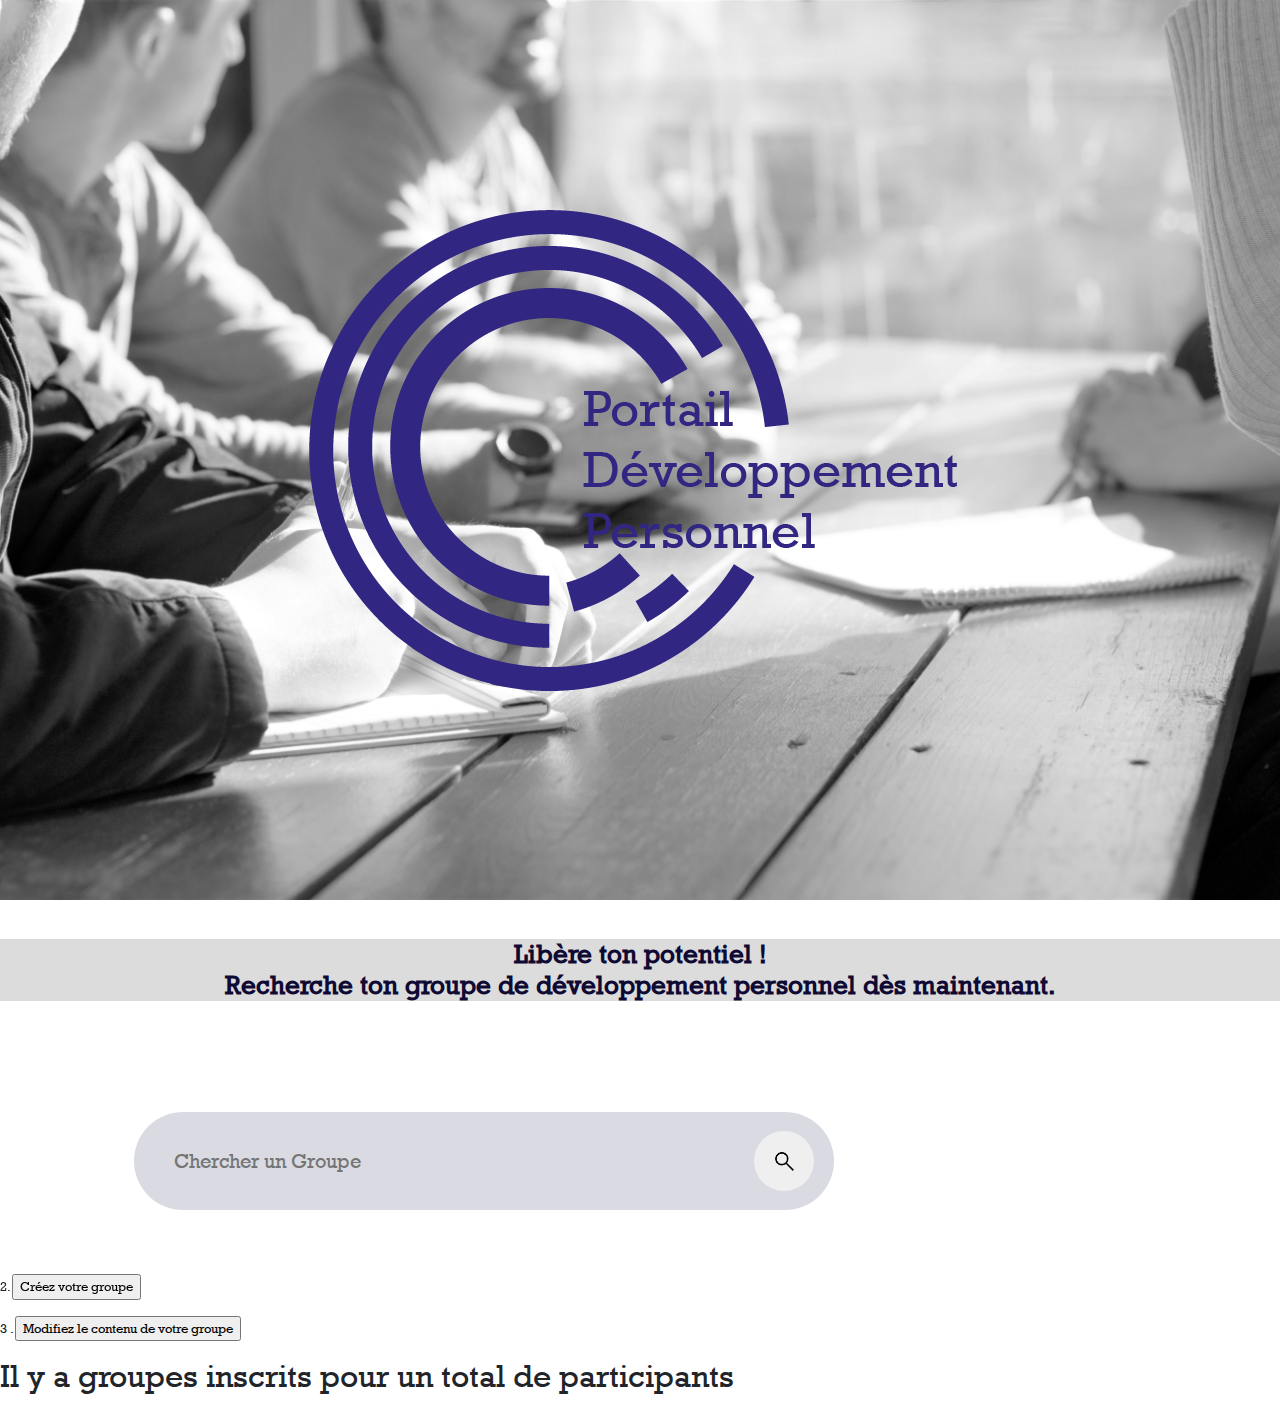
<file: index.html>
<!DOCTYPE html>
<html>
  
<head>
  
<link rel="stylesheet" href="https://cdn.jsdelivr.net/npm/bootstrap@4.0.0/dist/css/bootstrap.min.css" integrity="sha384-Gn5384xqQ1aoWXA+058RXPxPg6fy4IWvTNh0E263XmFcJlSAwiGgFAW/dAiS6JXm" crossorigin="anonymous">
<meta name="viewport" content="width=device-width, initial-scale=1, shrink-to-fit=no">
<meta charset="UTF-8">  
<title>Portail Développement Personnel</title>  
<link href="Styles.css" rel="stylesheet" type="text/css"> 
<script type="text/javascript">
function MM_goToURL() { //v3.0
  var i, args=MM_goToURL.arguments; document.MM_returnValue = false;
  for (i=0; i<(args.length-1); i+=2) eval(args[i]+".location='"+args[i+1]+"'");
}
</script>
  
</head>

<body>
<header id="showcase">
  <div class="logo">
    <img src="IMG/logo.png" alt="logo">
  
  </div>

</header> 

  <section id="section-a">
<br><br>  
<h1>Libère ton potentiel !<br> Recherche ton groupe de développement personnel dès maintenant.</h1>
<br><br>

  <div class="container">
    <form  id="form1" name="form1" method="get"       action="/Recherche" class="search-bar">
      <input  type="text" placeholder="Chercher un Groupe" name="recherche" autofocus="autofocus" id="recherche" size="50">
      <button type="submit"><img src="IMG/search.png"></button>
    </form>
  </div>

    
<p>2.
  <input name="button" type="button" id="button" onClick="MM_goToURL('parent','AjouterGroupe.html');return document.MM_returnValue" value="Créez votre groupe">
</p>
<p> 3
  .
  <input name="button2" type="button" id="button2" onClick="MM_goToURL('parent','MotDePasse.html');return document.MM_returnValue" value="Modifiez le contenu de votre groupe">
</p>
<h2>Il y a  
  <!--#4DTEXT Session.storage.contexte.NbreTotalGroupes--> groupes inscrits pour un total de  
    <!--#4DTEXT Session.storage.contexte.NbreTotalParticipants--> 
  participants</h2>

  </section>
    
<script src="https://code.jquery.com/jquery-3.2.1.slim.min.js" integrity="sha384-KJ3o2DKtIkvYIK3UENzmM7KCkRr/rE9/Qpg6aAZGJwFDMVNA/GpGFF93hXpG5KkN" crossorigin="anonymous"></script>
<script src="https://cdn.jsdelivr.net/npm/popper.js@1.12.9/dist/umd/popper.min.js" integrity="sha384-ApNbgh9B+Y1QKtv3Rn7W3mgPxhU9K/ScQsAP7hUibX39j7fakFPskvXusvfa0b4Q" crossorigin="anonymous"></script>
<script src="https://cdn.jsdelivr.net/npm/bootstrap@4.0.0/dist/js/bootstrap.min.js" integrity="sha384-JZR6Spejh4U02d8jOt6vLEHfe/JQGiRRSQQxSfFWpi1MquVdAyjUar5+76PVCmYl" crossorigin="anonymous"></script>
</body>
</html>
</file>
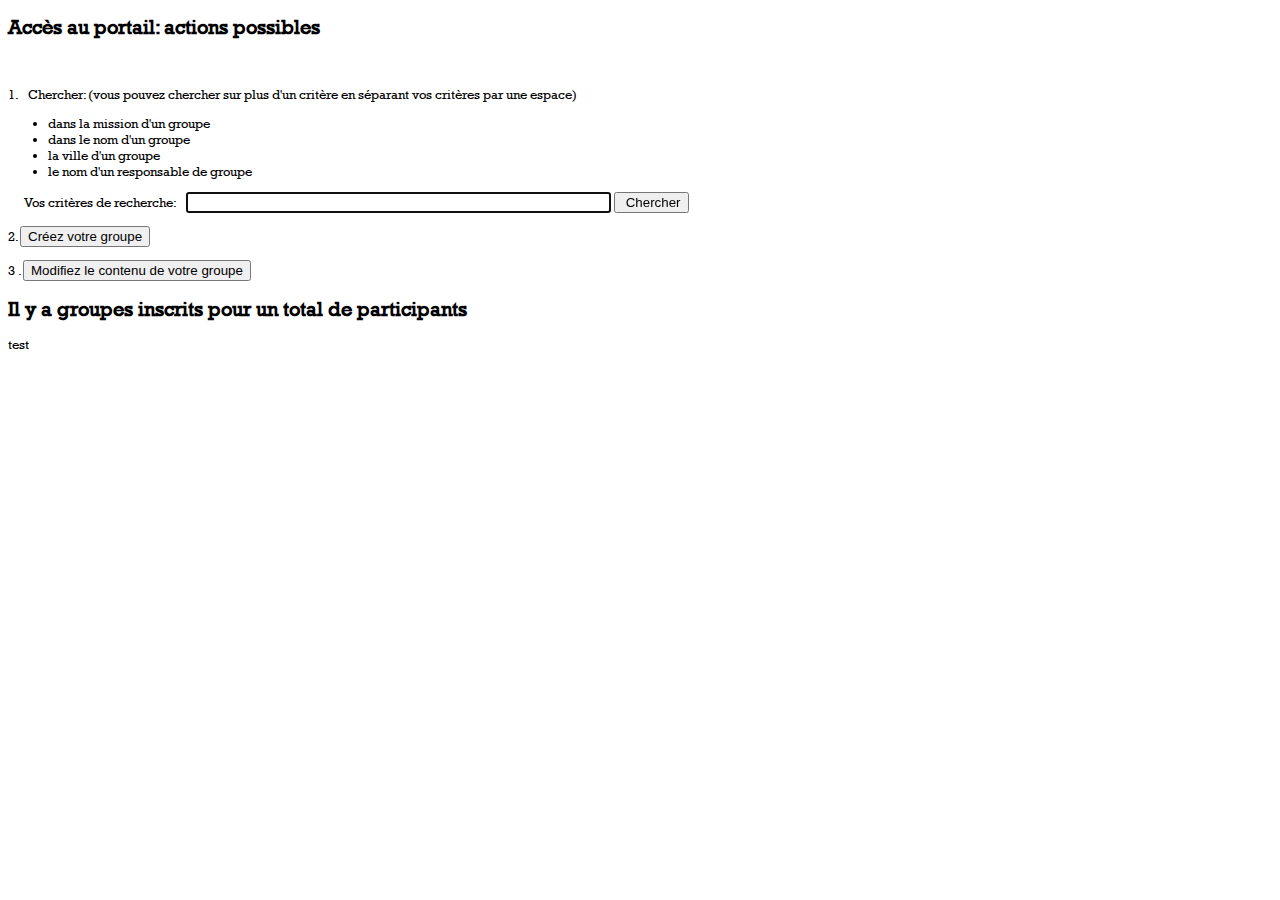
<file: AccesPortail.html>
<!doctype html>
<html>
<head>
<meta charset="UTF-8">
<title>AccesPortail</title>
<link href="Styles.css" rel="stylesheet" type="text/css">
<script type="text/javascript">
function MM_goToURL() { //v3.0
  var i, args=MM_goToURL.arguments; document.MM_returnValue = false;
  for (i=0; i<(args.length-1); i+=2) eval(args[i]+".location='"+args[i+1]+"'");
}
</script>
</head>

<body>
<h2>Accès au portail: actions possibles</h2>
<br><br>
<form id="form1" name="form1" method="get" action="/Recherche">
  1.   Chercher: (vous pouvez chercher sur plus d'un critère en séparant vos critères par une espace)
  <ul>
    <li>dans la mission d'un groupe</li>
    <li>dans le nom d'un groupe</li>
    <li>la ville d'un groupe</li>
    <li>le nom d'un responsable de groupe </li>
  </ul>
  <p>      Vos critères de recherche:  
    <input name="recherche" type="text" autofocus="autofocus" id="recherche" size="50">
    <input name="submit" type="submit" id="submit" value=" Chercher">
  </p>
</form>
<p>2.
  <input name="button" type="button" id="button" onClick="MM_goToURL('parent','AjouterGroupe.html');return document.MM_returnValue" value="Créez votre groupe">
</p>
<p> 3
  .
  <input name="button2" type="button" id="button2" onClick="MM_goToURL('parent','MotDePasse.html');return document.MM_returnValue" value="Modifiez le contenu de votre groupe">
</p>
<h2>Il y a  
  <!--#4DTEXT Session.storage.contexte.NbreTotalGroupes--> groupes inscrits pour un total de  
    <!--#4DTEXT Session.storage.contexte.NbreTotalParticipants--> 
  participants</h2>
</body>
</html>


test
</file>
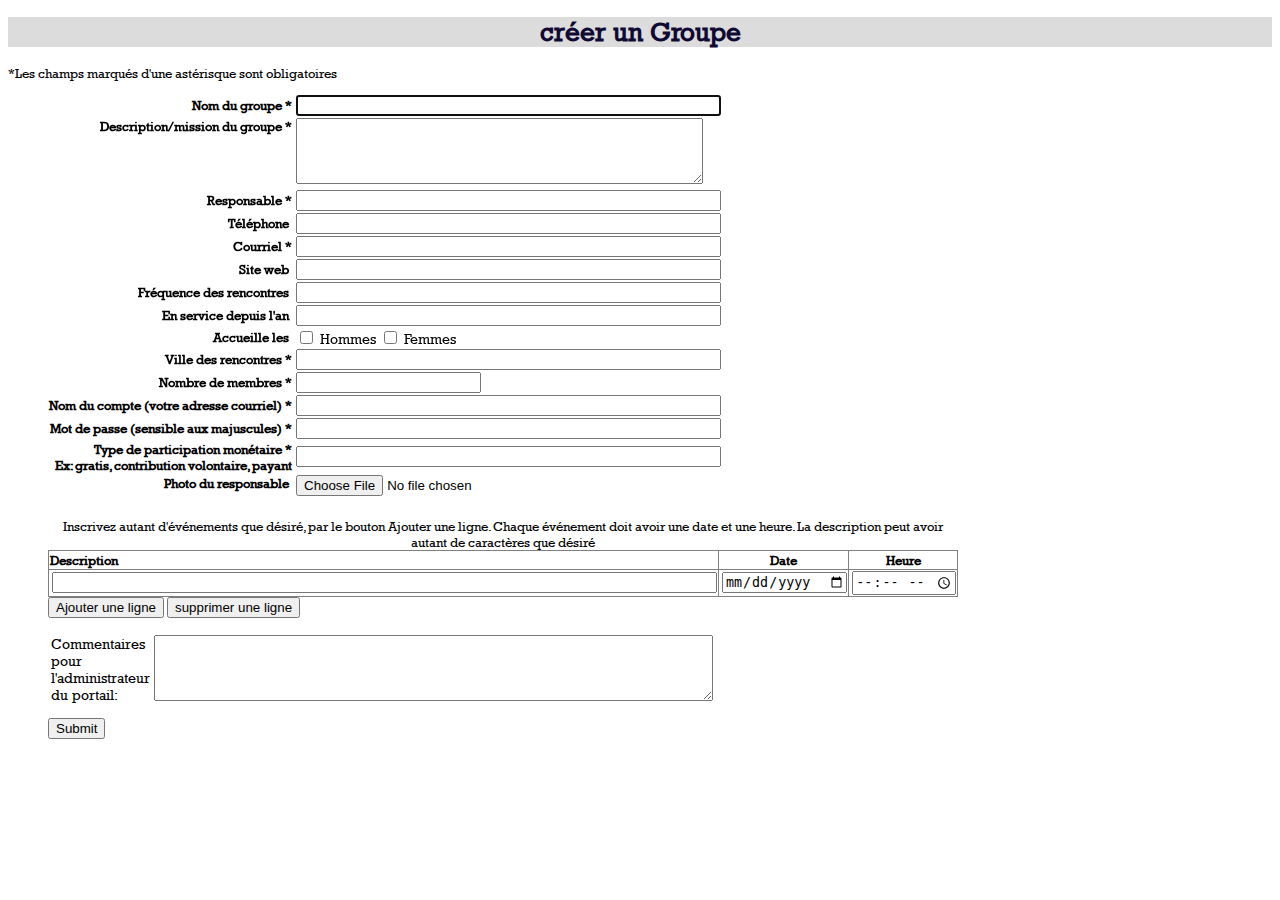
<file: AjouterGroupe.html>
<!doctype html>
<html>
<head>
<meta charset="UTF-8">
<meta name="viewport" content="width=device-width, initial-scale=1">
<title>Ajouter groupe</title>
<link href="Styles.css" rel="stylesheet" type="text/css">
<script src="Portail.js"></script>
</head>

<body>
<h1>créer un Groupe</h1>
<p>*Les champs marqués d'une astérisque sont obligatoires</p>
<blockquote>
  <form method="post" enctype="multipart/form-data" name="form1" id="form1">
    <table border="0">
      <tbody>
        <tr>
          <th align="right" scope="row">Nom du groupe *</th>
          <td><input name="Nom du groupe" type="text" autofocus id="NomDuGroupe" autocomplete="off" size="50"></td>
        </tr>
        <tr>
          <th height="70" align="right" valign="top" scope="row">Description/mission du groupe *</th>
          <td><textarea name="Description/Mission" cols="48" rows="4" id="Mission"></textarea></td>
        </tr>
        <tr>
          <th align="right" scope="row">Responsable *</th>
          <td><input name="Responsable" type="text" id="Responsable" size="50"></td>
        </tr>
        <tr>
          <th align="right" scope="row"> Téléphone  </th>
          <td><input name="Téléphone" type="text" id="Telephone" size="50"></td>
        </tr>
        <tr>
          <th align="right" scope="row">Courriel *</th>
          <td><input name="Adresse Courriel" type="email" id="Courriel" size="50"></td>
        </tr>
        <tr>
          <th align="right" scope="row">Site web  </th>
          <td><input name="Site Web" type="text" id="SiteWeb" size="50"></td>
        </tr>
        <tr>
          <th align="right" scope="row">Fréquence des rencontres  </th>
          <td><input name="Fréquence" type="text" id="Frequence" size="50"></td>
        </tr>
        <tr>
          <th align="right" scope="row">En service depuis l'an  </th>
          <td><input name="En service" type="text" id="EnService" size="50"></td>
        </tr>
        <tr>
          <th align="right" scope="row">Accueille les </th>
          <td><input type="checkbox" name="Hommes" id="Hommes">
            <label for="Hommes">Hommes </label>
            <input name="Femmes" type="checkbox" id="Femmes">
            <label for="Femmes">Femmes </label></td>
        </tr>
        <tr>
          <th align="right" scope="row">Ville des rencontres *</th>
          <td><input name="Ville" type="text" id="Ville" size="50"></td>
        </tr>
        <tr>
          <th align="right" scope="row">Nombre de membres *</th>
          <td><input name="Nombre de membres" type="number" id="NombreMembres"></td>
        </tr>
        <tr>
          <th align="right" scope="row">Nom du compte (votre adresse courriel) *</th>
          <td><input name="Nom du compte" type="email" id="NomCompte" size="50"></td>
        </tr>
        <tr>
          <th align="right" scope="row">Mot de passe (sensible aux majuscules) *</th>
          <td><input name="Mot de passe" type="text" id="MotDePasse" size="50"></td>
        </tr>
        <tr>
          <th align="right" scope="row"><label for="TypeParticipation">Type de participation monétaire *<br>
                Ex: gratis, contribution volontaire, payant</label></th>
          <td><input name="Type de participation" type="text" id="TypeParticipation" size="50"></td>
        </tr>
        <tr>
          <th height="26" align="right" valign="top" scope="row">Photo du responsable  </th>
          <td valign="top"><input type="file" name="Photo" id="Photo" accept="image/png, image/jpeg"></td>
        </tr>
      </tbody>
    </table>
    <br>
    <table border="1" id="Evenements">
      <caption>
      Inscrivez autant d'événements que désiré, par le bouton Ajouter une ligne. 
      Chaque événement doit avoir une date et une heure. La description peut avoir autant de caractères que désiré
      </caption>
      <tbody>
        <tr>
          <th align="left" width="80" scope="col">Description</th>
          <th scope="col">Date</th>
          <th scope="col">Heure</th>
        </tr>
        <tr>
          <td align="left"><input class="champ" name="event" type="text" id="event" size="80"></td>
          <td><input class="champ" name="date" type="date" id="date"></td>
          <td><input class="champ" name="heure" type="time" id="heure"></td>
        </tr>
        </tbody>
    </table>
        <input type="button" onclick="Javascript:ajouter_ligne()" value="Ajouter une ligne">
        <input type="button" onclick="Javascript:supprimer_ligne()" value="supprimer une ligne">
   <br> <br>
   
    <table width="600" border="0">
      <tbody>
        <tr>
          <td width="162">Commentaires pour l'administrateur du portail: </td>
          <td width="428"><textarea name="Commentaires" cols="67" rows="4" id="Commentaires"></textarea></td>
        </tr>
      </tbody>
    </table>
    <p>
      <input name="submit" type="submit" id="submit" formmethod="POST" onClick="MM_validateForm('NomDuGroupe','','R','Responsable','','R','Courriel','','RisEmail','Ville','','R','NombreMembres','','RisNum','NomCompte','','RisEmail','MotDePasse','','R','TypeParticipation','','R','Mission','','R');return document.MM_returnValue">
    </p>
  </form>
</blockquote>
</body>
</html>
</file>
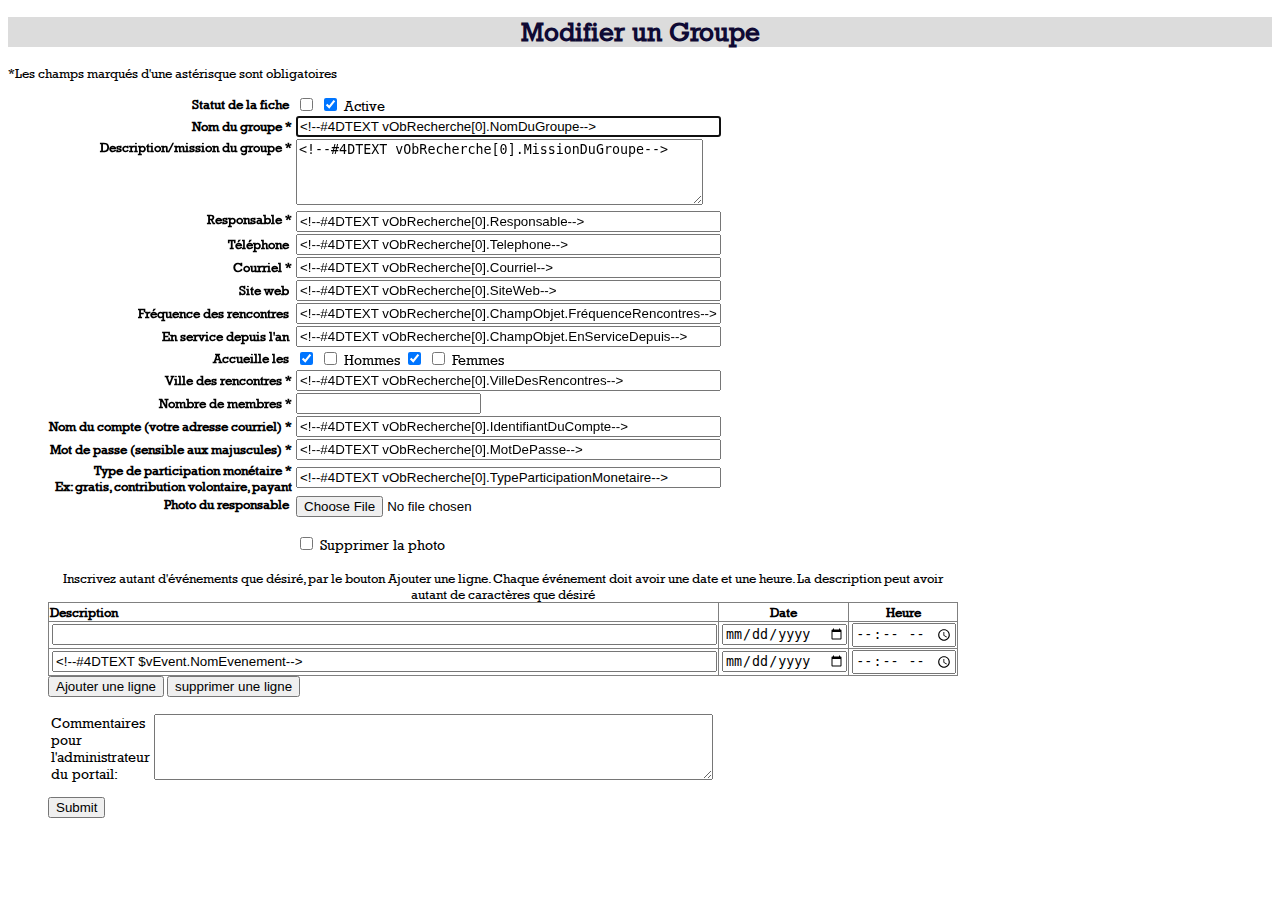
<file: ModifierGroupe.html>
<!doctype html>
<html>
<head>
<meta charset="UTF-8">
<meta name="viewport" content="width=device-width, initial-scale=1">
<title>Modifier groupe</title>
<link href="Styles.css" rel="stylesheet" type="text/css">
<script src="Portail.js"></script>
</head>

<body>
<h1>Modifier un Groupe</h1>
<p>*Les champs marqués d'une astérisque sont obligatoires</p>
<blockquote>
  <form method="post" enctype="multipart/form-data" name="form1" id="form1" action="ModifierGroupe">
    <table border="0">
      <tbody>
        <tr>
          <th align="right" scope="row">Statut de la fiche </th>
          <td><!--#4DIF (vObRecherche[0].Inactive)-->
            
            <input name="Inactive" type="checkbox" id="Inactive">
            
            <!--#4DELSE--> 
            <!-- Attention, logique inverse ici: lorsqu'active, cochée sinon non cochée -->
            
            <input name="Inactive" type="checkbox" id="Inactive" checked="checked">
            
            <!--#4DENDIF-->
            
            <label for="Inactive">Active</label></td>
        </tr>
        <tr>
          <th align="right" scope="row">Nom du groupe *</th>
          <td><input name="Nom du groupe" type="text" autofocus id="NomDuGroupe" autocomplete="off" size="50" value="<!--#4DTEXT vObRecherche[0].NomDuGroupe-->"></td>
        </tr>
        <tr>
          <th height="70" align="right" valign="top" scope="row">Description/mission du groupe *</th>
          <td><textarea name="Description/Mission" cols="48" rows="4" id="Mission"><!--#4DTEXT vObRecherche[0].MissionDuGroupe--></textarea></td>
        </tr>
        <tr>
          <th align="right" valign="top" scope="row">Responsable *</th>
          <td><input name="Responsable" type="text" id="Responsable" size="50" value="<!--#4DTEXT vObRecherche[0].Responsable-->"></td>
        </tr>
        <tr>
          <th align="right" scope="row">Téléphone  </th>
          <td><input name="Téléphone" type="text" id="Telephone" size="50" value="<!--#4DTEXT vObRecherche[0].Telephone-->"></td>
        </tr>
        <tr>
          <th align="right" scope="row">Courriel *</th>
          <td><input name="Adresse Courriel" type="email" id="Courriel" size="50" value="<!--#4DTEXT vObRecherche[0].Courriel-->"></td>
        </tr>
        <tr>
          <th align="right" scope="row">Site web  </th>
          <td><input name="Site Web" type="text" id="SiteWeb" size="50" value="<!--#4DTEXT vObRecherche[0].SiteWeb-->"></td>
        </tr>
        <tr>
          <th align="right" scope="row">Fréquence des rencontres  </th>
          <td><input name="Fréquence" type="text" id="Frequence" size="50" value="<!--#4DTEXT vObRecherche[0].ChampObjet.FréquenceRencontres-->"></td>
        </tr>
        <tr>
          <th align="right" scope="row">En service depuis l'an  </th>
          <td><input name="En service" type="text" id="EnService" size="50" value="<!--#4DTEXT vObRecherche[0].ChampObjet.EnServiceDepuis-->"></td>
        </tr>
        <tr>
          <th align="right" scope="row">Accueille les </th>
          <td><!--#4DIF (vObRecherche[0].ChampObjet.Hommes=1)-->
            
            <input type="checkbox" name="Hommes" id="Hommes" checked="checked">
            
            <!--#4DELSE-->
            
            <input type="checkbox" name="Hommes" id="Hommes">
            
            <!--#4DENDIF-->
            
            <label for="Hommes">Hommes </label>
            
            <!--#4DIF (vObRecherche[0].ChampObjet.Femmes=1)-->
            
            <input name="Femmes" type="checkbox" id="Femmes" checked="checked">
            
            <!--#4DELSE-->
            
            <input name="Femmes" type="checkbox" id="Femmes">
            
            <!--#4DENDIF-->
            
            <label for="Femmes">Femmes </label></td>
        </tr>
        <tr>
          <th align="right" scope="row">Ville des rencontres *</th>
          <td><input name="Ville" type="text" id="Ville" size="50" value="<!--#4DTEXT vObRecherche[0].VilleDesRencontres-->"></td>
        </tr>
        <tr>
          <th align="right" scope="row">Nombre de membres *</th>
          <td><input name="Nombre de membres" type="number" id="NombreMembres" value="<!--#4DTEXT vObRecherche[0].NombreDeMembres-->"></td>
        </tr>
        <tr>
          <th align="right" scope="row">Nom du compte (votre adresse courriel) *</th>
          <td><input name="Nom du compte" type="email" id="NomCompte" size="50" value="<!--#4DTEXT vObRecherche[0].IdentifiantDuCompte-->"></td>
        </tr>
        <tr>
          <th align="right" scope="row">Mot de passe (sensible aux majuscules) *</th>
          <td><input name="Mot de passe" type="text" id="MotDePasse" size="50" value="<!--#4DTEXT vObRecherche[0].MotDePasse-->"></td>
        </tr>
        <tr>
          <th align="right" scope="row"><label for="TypeParticipation">Type de participation monétaire *<br>
                Ex: gratis, contribution volontaire, payant</label></th>
          <td><input name="Type de participation" type="text" id="TypeParticipation" size="50" value="<!--#4DTEXT vObRecherche[0].TypeParticipationMonetaire-->"></td>
        </tr>
        <tr>
          <th height="26" align="right" valign="top" scope="row">Photo du responsable  </th>
          <td valign="top"><input type="file" name="Photo" id="Photo" accept="image/png, image/jpeg">
            
            <!--#4DIF taille image:C356 (vObRecherche[0].PhotoDuResponsable)#0--> 
            <br>
            
            <!--#4DTEXT vObRecherche[0].PhotoDuResponsable--> 
            <br>
            <input name="SupprimerPhoto" type="checkbox" id="SupprimerPhoto">
            <label for="SupprimerPhoto">Supprimer la photo</label>
            
            <!--#4DENDIF--></td>
        </tr>
      </tbody>
    </table>
    <br>
    <table width="650" border="1" id="Evenements">
      <caption>
      Inscrivez autant d'événements que désiré, par le bouton Ajouter une ligne.
      Chaque événement doit avoir une date et une heure. La description peut avoir autant de caractères que désiré
      </caption>
      <tbody>
        <tr>
          <th align="left" width="80" scope="col">Description</th>
          <th width="10" scope="col">Date</th>
          <th width="5" scope="col">Heure</th>
        </tr>
        
        <!--#4DIF (vObRechercheEvt.length=0)-->
        <tr>
          <td align="left"><input class="champ" name="event" type="text" id="event" size="80"></td>
          <td><input class="champ" name="date" type="date" id="date"></td>
          <td><input class="champ" name="heure" type="time" id="heure"></td>
        </tr>
        <!--#4DELSE--> 
        <!--#4DEACH $vEvent in vObRechercheEvt-->
        <tr>
          <td><input class="champ" name="event" type="text" id="event" size="80" value="<!--#4DTEXT $vEvent.NomEvenement-->"></td>
          <td><input class="champ" name="date" type="date" id="date" size="10" value="<!--#4DTEXT $vEvent.DateEvenement-->"></td>
          <td><input class="champ" name="heure" type="time" id="heure" size="5" value="<!--#4DEVAL Chaine:C10(heure:C179($vEvent.HeureEvenement);2)-->"></td>
        </tr>
        <!--#4DENDEACH--> 
        <!--#4DENDIF-->
      </tbody>
    </table>
    <input type="button" onclick="Javascript:ajouter_ligne()" value="Ajouter une ligne">
    <input type="button"
            onclick="Javascript:supprimer_ligne()" value="supprimer une ligne">
    <br>
    <br>
    <table width="600" border="0">
      <tbody>
        <tr>
          <td>Commentaires pour l'administrateur du portail: </td>
          <td><textarea name="Commentaires" cols="67" rows="4" id="Commentaires" value="">
        </textarea></td>
        </tr>
      </tbody>
    </table>
  
      <script>document.getElementById("Commentaires").innerHTML = "";</script><!-- ce code pour forcer le champ Commentaires à n'avoir rien dedans sinon
8 espaces inexplicables s'insèrent au début du champ -->
    <p>
      <input name="submit" type="submit" id="submit" formmethod="POST" onClick="MM_validateForm('NomDuGroupe','','R','Responsable','','R','Ville','','R','MotDePasse','','R','TypeParticipation','','R','Mission','','R');return document.MM_returnValue">
    </p>
  </form>
</blockquote>
</body>
</html>
</file>
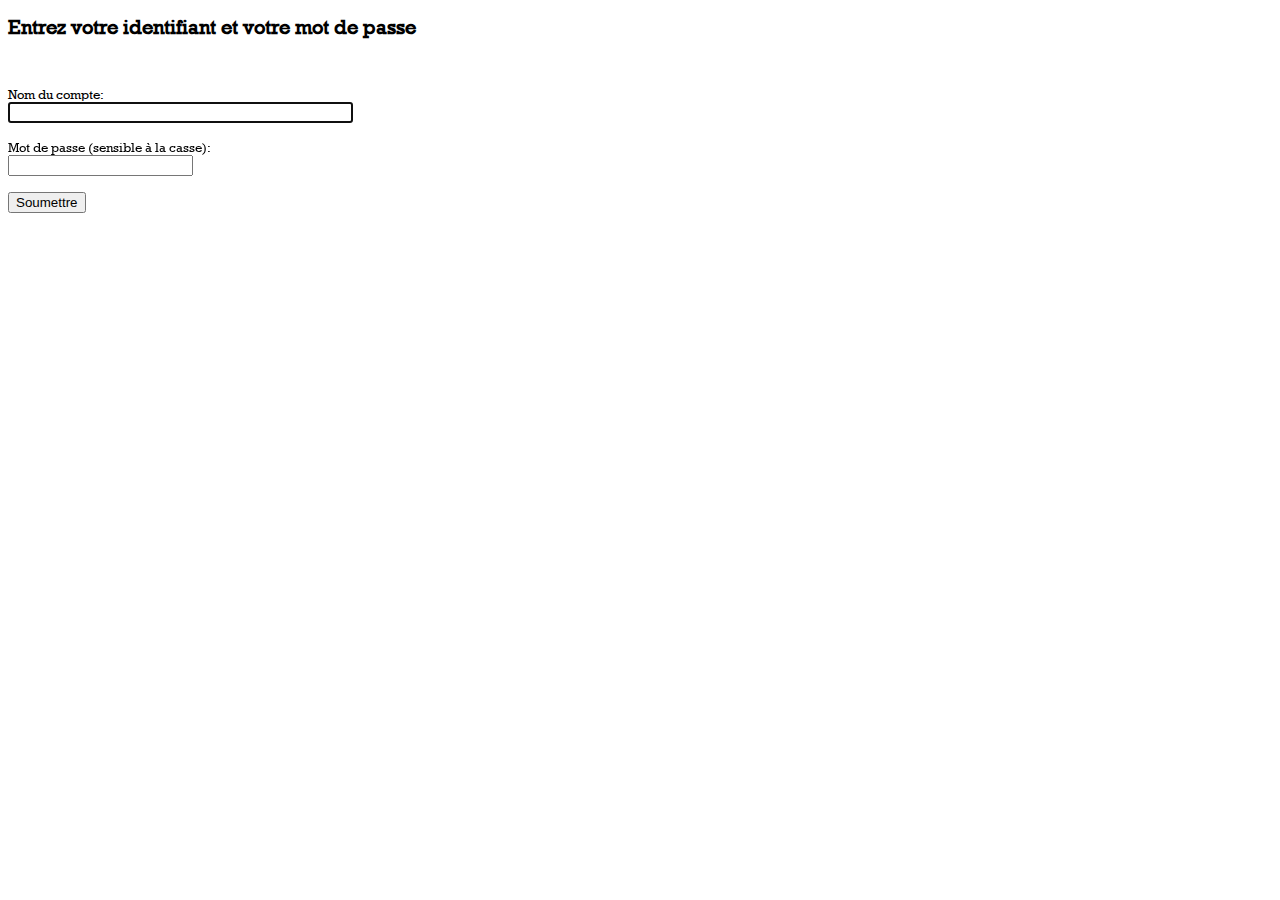
<file: MotDePasse.html>
<!doctype html>
<html>
<head>
<meta charset="UTF-8">
<title>MotDePasse</title>
<link href="Styles.css" rel="stylesheet" type="text/css">
<script src="Portail.js"></script>
</head>

<body>
<h2>Entrez votre identifiant et votre mot de passe</h2>
<br>
<br>
<form method="post" enctype="multipart/form-data" name="form1" id="form1">
  <label for="username">Nom du compte:</label>
  <br>
  <input type="email" id="username" name="Nom du compte" size="40" autofocus>
  <br>
  <br>
  <label for="pwd">Mot de passe (sensible à la casse):</label>
  <br>
  <input type="password" id="password" name="Mot de passe">
  <br>
  <br>
  <input type="submit" value="Soumettre" id="submit" formmethod="POST" onClick="MM_validateForm('username','','RisEmail','password','','R');return document.MM_returnValue">
</form>
</body>
</html>
</file>
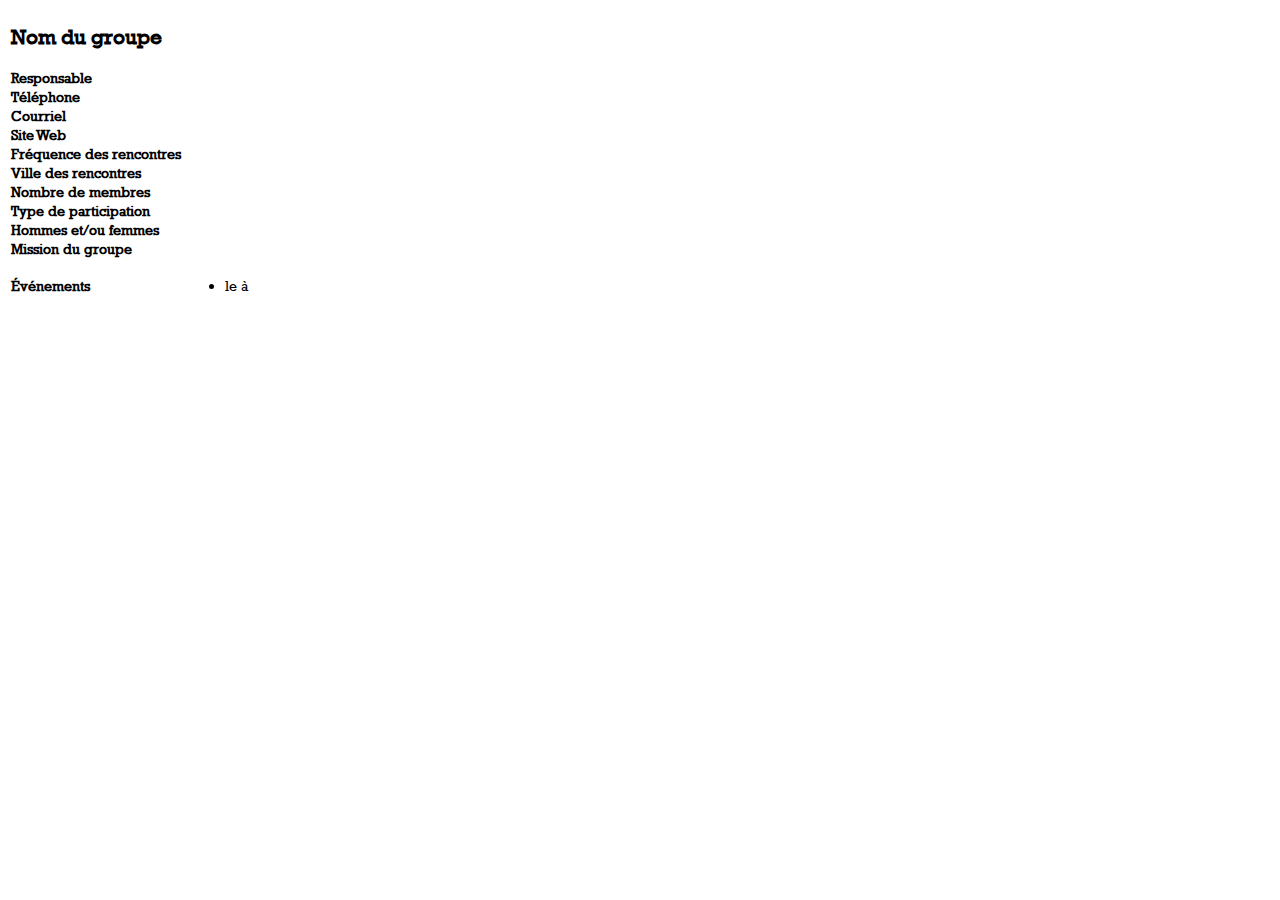
<file: Recherche.html>
<!doctype html>
<html>
<head>
<link href="https://cdn.jsdelivr.net/npm/bootstrap@5.1.1/dist/css/bootstrap.min.css" rel="stylesheet"
    integrity="sha384-F3w7mX95PdgyTmZZMECAngseQB83DfGTowi0iMjiWaeVhAn4FJkqJByhZMI3AhiU" crossorigin="anonymous">
<link href="Styles.css" rel="stylesheet" type="text/css">
<script src="https://cdn.jsdelivr.net/npm/bootstrap@5.1.1/dist/js/bootstrap.bundle.min.js"
    integrity="sha384-/bQdsTh/da6pkI1MST/rWKFNjaCP5gBSY4sEBT38Q/9RBh9AH40zEOg7Hlq2THRZ"
    crossorigin="anonymous"></script> 
<script src="https://cdn.jsdelivr.net/npm/@popperjs/core@2.9.3/dist/umd/popper.min.js"
    integrity="sha384-W8fXfP3gkOKtndU4JGtKDvXbO53Wy8SZCQHczT5FMiiqmQfUpWbYdTil/SxwZgAN"
    crossorigin="anonymous"></script>
<meta charset="UTF-8">
<meta http-equiv="X-UA-Compatible" content="IE=edge">
<meta name="viewport" content="width=device-width, initial-scale=1.0">
<title>Résultat de recherches</title>
</head>

<body>
<div class="container-fluid"> 
  <!--#4DEACH $vContact in vObRecherche-->
  <div class="row">
    <div class="col-sm-6">
      <table class="table">
        <tbody>
          <tr>
            <td width="30%"><h2><strong>Nom du groupe</strong></h2></td>
            <td width="70%"><h2><strong><!--#4DTEXT $vContact.NomDuGroupe--></strong></h2></td>
          </tr>
          <tr>
            <td><strong>Responsable</strong></td>
            <td align="left" valign="top"><!--#4DTEXT $vContact.Responsable--> 
              <!--#4DIF taille image:C356 ($vContact.PhotoDuResponsable)#0--> 
              <br>
              <!--#4DTEXT $vContact.PhotoDuResponsable--> 
              <!--#4DENDIF--></td>
          </tr>
          
          <!--#4DIF $vContact.Telephone #"" -->
          <tr>
            <td><strong>Téléphone</strong></td>
            <td><!--#4DTEXT $vContact.Telephone--></td>
          </tr>
          <!--#4DENDIF--> 
          
          <!--#4DIF $vContact.Courriel #"" -->
          <tr>
            <td><strong>Courriel</strong></td>
            <td><!--#4DTEXT $vContact.Courriel--></td>
          </tr>
          <!--#4DENDIF--> 
          
          <!--#4DIF $vContact.SiteWeb #"" -->
          <tr>
            <td><strong>Site Web</strong></td>
            <td><!--#4DTEXT $vContact.SiteWeb--></td>
          </tr>
          <!--#4DENDIF--> 
          
          <!--#4DIF $vContact.ChampObjet.FréquenceRencontres #"" -->
          <tr>
            <td><strong>Fréquence des rencontres</strong></td>
            <td><!--#4DTEXT $vContact.ChampObjet.FréquenceRencontres--></td>
          </tr>
          <!--#4DENDIF--> 
          
          <!--#4DIF $vContact.VilleDesRencontres #"" -->
          <tr>
            <td><strong>Ville des rencontres</strong></td>
            <td><!--#4DTEXT $vContact.VilleDesRencontres--></td>
          </tr>
          <!--#4DENDIF--> 
          
          <!--#4DIF $vContact.NombreDeMembres #0 -->
          <tr>
            <td><strong>Nombre de membres</strong></td>
            <td><!--#4DTEXT $vContact.NombreDeMembres--></td>
          </tr>
          <!--#4DENDIF--> 
          
          <!--#4DIF $vContact.TypeParticipationMonetaire #"" -->
          <tr>
            <td><strong>Type de participation</strong></td>
            <td><!--#4DTEXT $vContact.TypeParticipationMonetaire--></td>
          </tr>
          <!--#4DENDIF--> 
          
          <!--#4DIF $vContact.HommesOuFemmes#"" -->
          <tr>
            <td><strong>Hommes et/ou femmes</strong></td>
            <td><!--#4DTEXT $vContact.HommesOuFemmes--></td>
          </tr>
          <!--#4DENDIF--> 
          
          <!--#4DIF $vContact.MissionDuGroupe#"" -->
          <tr>
            <td height="21" valign="top"><strong>Mission du groupe</strong></td>
            <td valign="top"><!--#4DTEXT $vContact.MissionDuGroupe--></td>
          </tr>
          <!--#4DENDIF--> 
          
          <!--#4DCode
vObRechercheEvt:=ds.Evenements.query("ID_Contact=:1"; $vContact.ID).orderBy("DateEvenement")
--> 
          
          <!--#4DEVAL $nbre:=vObRechercheEvt.length --> 
          <!--#4DIF $nbre#0 -->
          <tr>
            <td><strong>Événements</strong></td>
            <td><!--#4DIF $nbre>1 -->
              
              <ul>
                <!--#4DENDIF--> 
                
                <!--#4DEACH $vEvent in vObRechercheEvt--> 
                
                <!--#4DIF $nbre>1-->
                <li> 
                  <!--#4DENDIF--> 
                  
                  <!--#4DTEXT $vEvent.NomEvenement--> le <!--#4DTEXT $vEvent.DateEvenement--> à 
                  <!--#4DTEXT Chaine:C10(Heure:C179($vEvent.HeureEvenement);h mn)--> 
                  
                  <!--#4DIF $nbre>1--> 
                </li>
                <!--#4DENDIF--> 
                
                <!--#4DENDEACH--> 
                
                <!--#4DIF $nbre>1-->
              </ul>
              
              <!--#4DENDIF--></td>
          </tr>
          <!--#4DENDIF-->
          
        </tbody>
      </table>
    </div>
    <div class="col-sm-6"> </div>
  </div>
  <!--#4DENDEACH--> 
</div>
</body>
</html>
</file>
<file: Styles.css>
.index  {

	font-size: 24px;

	/*font-family: "Courier New", Courier, monospace*/

	font-family: "Rockwell";

}
@font-face {
  font-family:'RockWell';
  src: url(Fonts/ROCK.TTF) format('truetype');
  }
@font-face {
  font-family:'RockwellBold';
  src: url(Fonts/Rockwell-Bold.ttf) format('truetype');
  }
/* Bleu (colonne gauche - fond) = vert R:0 V:153 B:142 = #00998e*/

body  {

	font-size: 13px;

	font-family:  "Rockwell";

}

#showcase{
  background-image: url('IMG/img1.jpg');
  background-size: cover;
  background-position:center;
  height:100vh;
  display:flex;
  flex-direction:column;
  justify-content:center;
  align-items:center;
  padding:0 20px;
}

.container{
      width: 100%;
      min-height: 10vh;
      padding: 5%;
      align-items: center;
      justify-content: center;

  }
.search-bar{
      width: 100%;
      max-width: 700px;
      background: #DADBE2;
      display: flex;
      align-items: center;
      border-radius: 60px;
      padding: 10px 20px;
}

.search-bar input{
      background: transparent;
      flex: 1;
      border: 0;
      outline: none;
      padding: 24px 20px;
      font-size: 20px;
      color: #0F0A34;
}
.search-bar button img{
   width: 25px;
}
.search-bar button{
  border: 0;
  border-radius: 50%;
  width: 60px;
  height: 60px;
  background:  #0F0A34
  cursor: pointer;
}

h1     {

  text-align: center;
  
	color: #0F0A34;

	font-size: 26px;

	font-family: "Rockwell";

  font-weight: Bold;

	background-color: #dcdcdc;

  

  
}

}

h2   {

	color: #006;

	font-size: 18px;

	font-family: "Rockwell";

  font-weight: normal;

	background-color: #dcdcdc;

	display: inline;

	padding-left: 3px;

	padding-right: 3px;

}

h3   {

	color: #006;

	font-size: 15px;

	font-family: "Rockwell";

  font-weight: normal;

	background-color: #dcdcdc;

	display: inline;

	padding-left: 3px;

	padding-right: 3px;

}

h4   {

	color: #006;

	font-size: 12px;

	font-family: "Rockwell";

  font-weight: normal;

	background-color: #dcdcdc;

	display: inline;

	padding-right: 3px;

	padding-left: 3px;

}

td  /*Style pour des cellules de tableaux*/{

	font-size: 14px;

	font-family: "Rockwell";

  font-weight: normal;

	padding-left: 3px;

}

.hilite  { font-weight: bolder; background-color: #ff9 }

a:link /*"a" pour liens hypertexte*/{ color: blue; text-decoration: none; }

a:visited /*"a" pour liens hypertexte*/{ color: fuchsia; text-decoration: none; }

a:hover /*"a" pour liens hypertexte*/{ text-decoration: underline; }

table {

	border-collapse: collapse;

}

.imgReflow {

	float: left;

	margin-right: 10px;

}

.GrossePolice {

	font-size: 24px;

}

.bleu {

	font-weight: bold;

	color: #00F;

}

.rouge {

	font-weight: bold;

	color: #F00;

}
</file>
